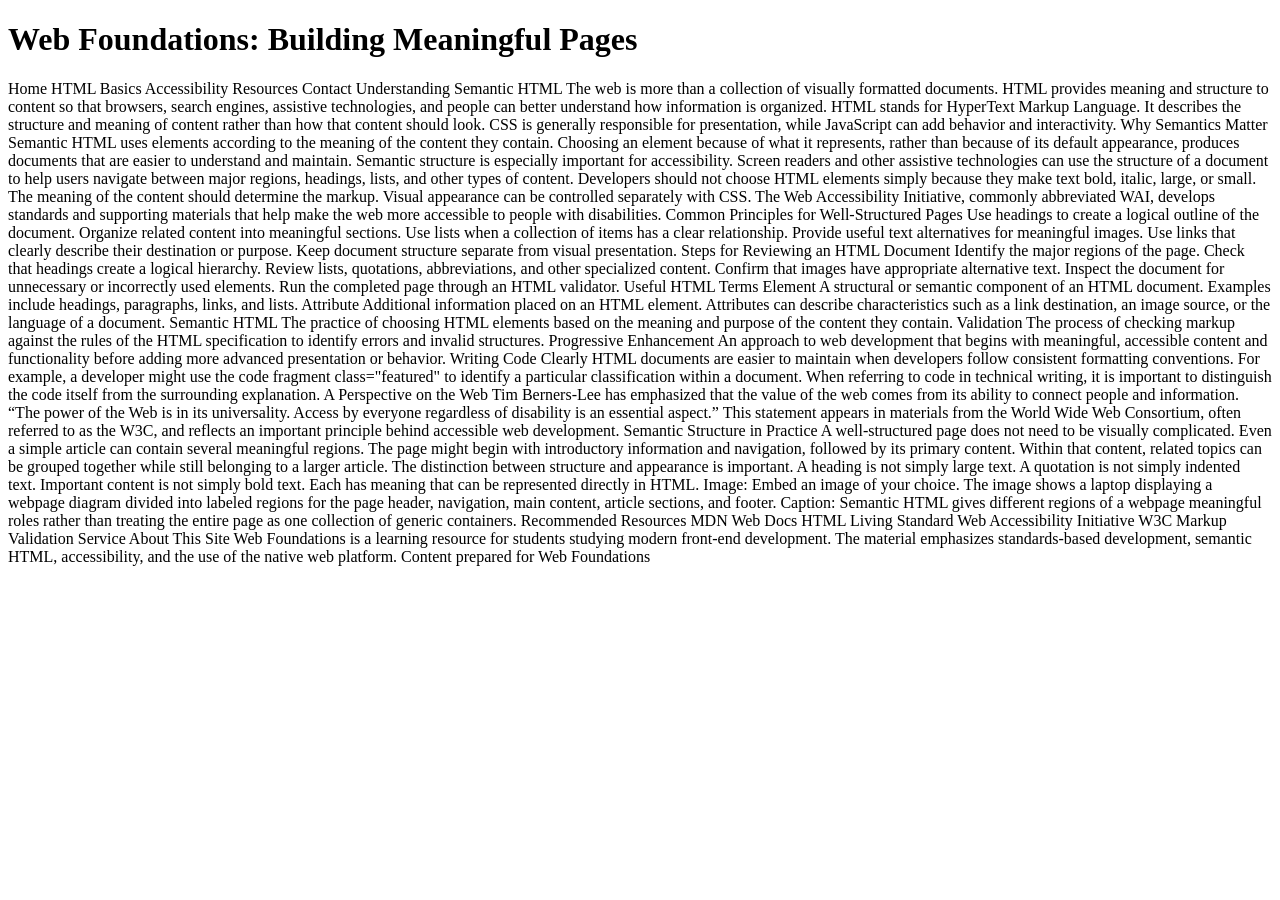
<file: prototype/index.html>
<!DOCTYPE html>
<html lang="en">

<head>
  <title>My first web document</title>
  <meta charset="utf-8" />
  <!-- Sets responsive scaling -->
  <meta name="viewport" content="width=device-width, initial-scale=1.0" />
  <meta name="description" content="Descriptive call to action / overview of site purpose" />
  <meta name="author" content="Thomas Wallace" />
</head>

<body>
  <h1>Web Foundations: Building Meaningful Pages</h1>
 
Home
HTML Basics
Accessibility
Resources
Contact
 
Understanding Semantic HTML
 
The web is more than a collection of visually formatted documents. HTML provides meaning and structure to content so that browsers, search engines, assistive technologies, and people can better understand how information is organized.
 
HTML stands for HyperText Markup Language. It describes the structure and meaning of content rather than how that content should look. CSS is generally responsible for presentation, while JavaScript can add behavior and interactivity.
 
Why Semantics Matter
 
Semantic HTML uses elements according to the meaning of the content they contain. Choosing an element because of what it represents, rather than because of its default appearance, produces documents that are easier to understand and maintain.
 
Semantic structure is especially important for accessibility. Screen readers and other assistive technologies can use the structure of a document to help users navigate between major regions, headings, lists, and other types of content.
 
Developers should not choose HTML elements simply because they make text bold, italic, large, or small. The meaning of the content should determine the markup. Visual appearance can be controlled separately with CSS.
 
The Web Accessibility Initiative, commonly abbreviated WAI, develops standards and supporting materials that help make the web more accessible to people with disabilities.
 
Common Principles for Well-Structured Pages
 
Use headings to create a logical outline of the document.
 
Organize related content into meaningful sections.
 
Use lists when a collection of items has a clear relationship.
 
Provide useful text alternatives for meaningful images.
 
Use links that clearly describe their destination or purpose.
 
Keep document structure separate from visual presentation.
 
Steps for Reviewing an HTML Document
 
Identify the major regions of the page.
 
Check that headings create a logical hierarchy.
 
Review lists, quotations, abbreviations, and other specialized content.
 
Confirm that images have appropriate alternative text.
 
Inspect the document for unnecessary or incorrectly used elements.
 
Run the completed page through an HTML validator.
 
Useful HTML Terms
 
Element
 
A structural or semantic component of an HTML document. Examples include headings, paragraphs, links, and lists.
 
Attribute
 
Additional information placed on an HTML element. Attributes can describe characteristics such as a link destination, an image source, or the language of a document.
 
Semantic HTML
 
The practice of choosing HTML elements based on the meaning and purpose of the content they contain.
 
Validation
 
The process of checking markup against the rules of the HTML specification to identify errors and invalid structures.
 
Progressive Enhancement
 
An approach to web development that begins with meaningful, accessible content and functionality before adding more advanced presentation or behavior.
 
Writing Code Clearly
 
HTML documents are easier to maintain when developers follow consistent formatting conventions. For example, a developer might use the code fragment class="featured" to identify a particular classification within a document.
 
When referring to code in technical writing, it is important to distinguish the code itself from the surrounding explanation.
 
A Perspective on the Web
 
Tim Berners-Lee has emphasized that the value of the web comes from its ability to connect people and information.
 
“The power of the Web is in its universality. Access by everyone regardless of disability is an essential aspect.”
 
This statement appears in materials from the World Wide Web Consortium, often referred to as the W3C, and reflects an important principle behind accessible web development.
 
Semantic Structure in Practice
 
A well-structured page does not need to be visually complicated. Even a simple article can contain several meaningful regions. The page might begin with introductory information and navigation, followed by its primary content. Within that content, related topics can be grouped together while still belonging to a larger article.
 
The distinction between structure and appearance is important. A heading is not simply large text. A quotation is not simply indented text. Important content is not simply bold text. Each has meaning that can be represented directly in HTML.
 
Image: Embed an image of your choice.
 
The image shows a laptop displaying a webpage diagram divided into labeled regions for the page header, navigation, main content, article sections, and footer.
 
Caption: Semantic HTML gives different regions of a webpage meaningful roles rather than treating the entire page as one collection of generic containers.
 
Recommended Resources
 
MDN Web Docs
HTML Living Standard
Web Accessibility Initiative
W3C Markup Validation Service
 
About This Site
 
Web Foundations is a learning resource for students studying modern front-end development. The material emphasizes standards-based development, semantic HTML, accessibility, and the use of the native web platform.
 
Content prepared for Web Foundations
</body>

</html>
</file>
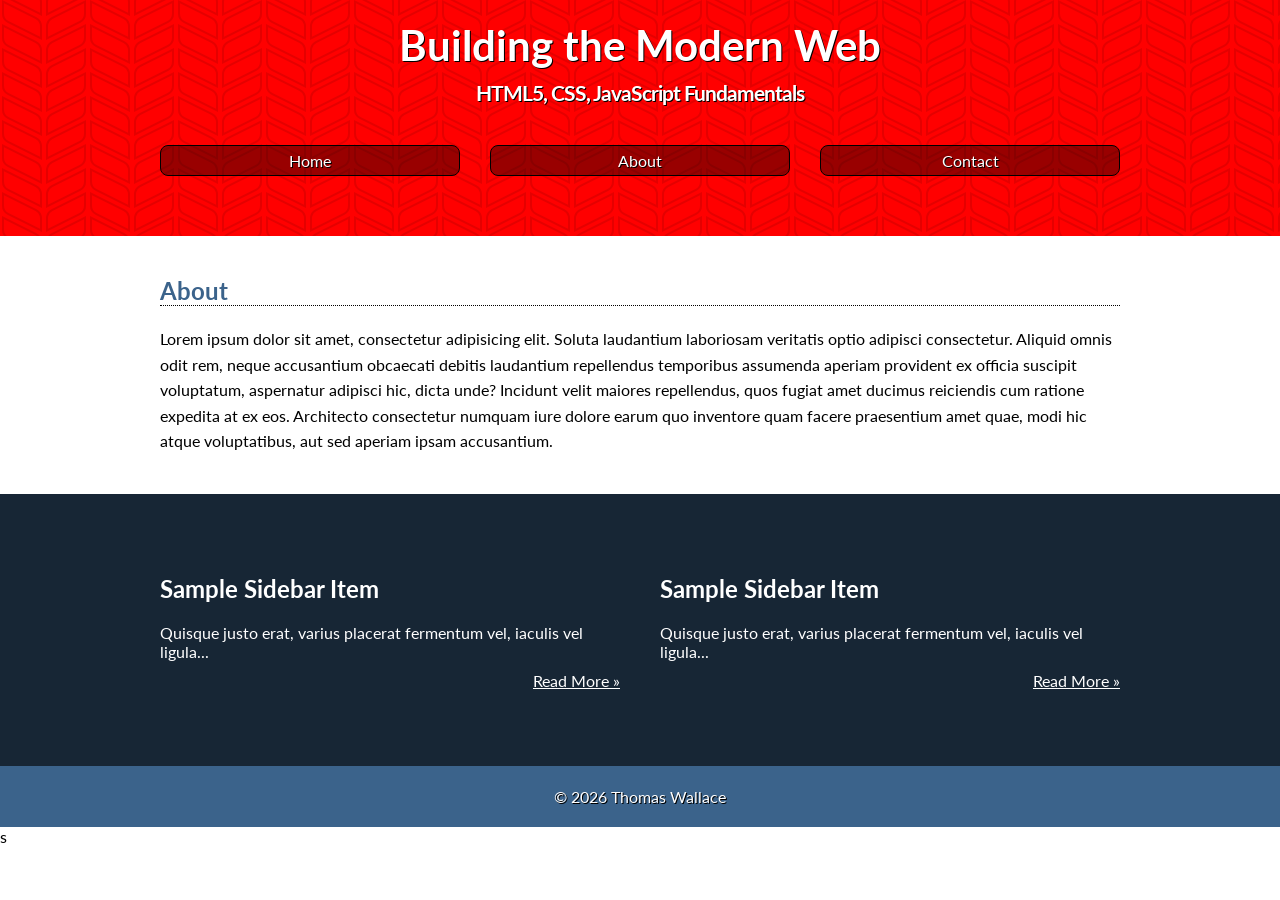
<file: css-demo/about.html>
<!DOCTYPE html>
<html lang="en">

<head>
  <title>IFSC 11003 - Prototype</title>
  <meta charset="UTF-8" />
  <meta name="description" content="Keyword rich narrative on site purpose" />
  <meta name="author" content="Student Name" />
  <meta name="viewport" content="width=device-width, initial-scale=1" />

  <!-- Style Sheet -->
  <link href="assets/css/style.css" rel="stylesheet" />
  <link rel="preconnect" href="https://fonts.googleapis.com">
  <link rel="preconnect" href="https://fonts.gstatic.com" crossorigin>
  <link href="https://fonts.googleapis.com/css2?family=Lato:ital,wght@0,100;0,300;0,400;0,700;0,900;1,100;1,300;1,400;1,700;1,900&display=swap" rel="stylesheet">
</head>

<body id="page-about">
  <a class="visually-hidden" href="#main-content">Skip to main content</a>
  <header class="primary">
    <h1><a href="index.html">Building the Modern Web</a></h1>
    <p class="subtitle">HTML5, CSS, JavaScript Fundamentals</p>
    <nav class="primary container" aria-label="Primary">
      <ul>
        <li><a href="index.html">Home</a></li>
        <li><a href="about.html">About</a></li>
        <li><a href="contact.html">Contact</a></li>
      </ul>
    </nav>
  </header>

  <!-- Main landmark gives you a clean selector target for weeks 6–9 -->
  <main id="main-content" class="container">

    <section id="content">
      <h2>About</h2>
      <p>
        Lorem ipsum dolor sit amet, consectetur adipisicing elit. Soluta laudantium laboriosam veritatis optio adipisci consectetur. Aliquid omnis odit rem, neque accusantium obcaecati debitis laudantium repellendus temporibus assumenda aperiam provident ex officia suscipit voluptatum, aspernatur adipisci hic, dicta unde? Incidunt velit maiores repellendus, quos fugiat amet ducimus reiciendis cum ratione expedita at ex eos. Architecto consectetur numquam iure dolore earum quo inventore quam facere praesentium amet quae, modi hic atque voluptatibus, aut sed aperiam ipsam accusantium.
      </p>
    </section>



  </main>
  <aside aria-label="Sidebar">
    <div class="container">

      <article class="widget">
        <header>
          <h2>Sample Sidebar Item</h2>
        </header>

        <p>
          Quisque justo erat, varius placerat fermentum vel, iaculis vel ligula...
          <a href="#">Read More &raquo;</a>
        </p>

        <footer>Widget Footer</footer>
      </article>

      <article class="widget">
        <header>
          <h2>Sample Sidebar Item</h2>
        </header>

        <p>
          Quisque justo erat, varius placerat fermentum vel, iaculis vel ligula...
          <a href="#">Read More &raquo;</a>
        </p>

        <footer>Widget Footer</footer>
      </article>

    </div>
  </aside>

  <footer class="primary">
    <p>&copy; 2026 Thomas Wallace</p>
  </footer>

</body>s

</html>
</file>
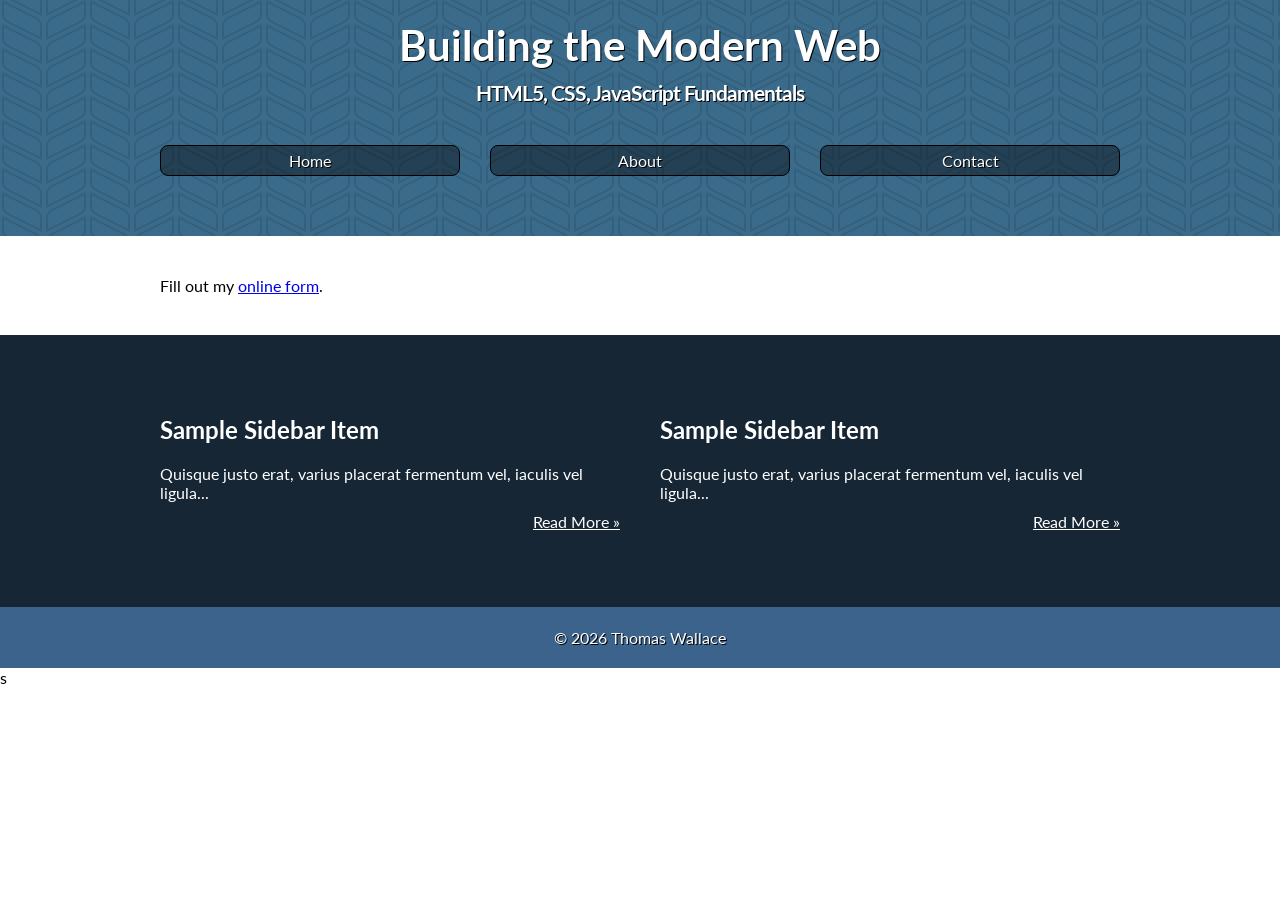
<file: css-demo/contact.html>
<!DOCTYPE html>
<html lang="en">

<head>
  <title>IFSC 11003 - Prototype</title>
  <meta charset="UTF-8" />
  <meta name="description" content="Keyword rich narrative on site purpose" />
  <meta name="author" content="Student Name" />
  <meta name="viewport" content="width=device-width, initial-scale=1" />

  <!-- Style Sheet -->
  <link href="assets/css/style.css" rel="stylesheet" />
  <link rel="preconnect" href="https://fonts.googleapis.com">
  <link rel="preconnect" href="https://fonts.gstatic.com" crossorigin>
  <link href="https://fonts.googleapis.com/css2?family=Lato:ital,wght@0,100;0,300;0,400;0,700;0,900;1,100;1,300;1,400;1,700;1,900&display=swap" rel="stylesheet">
</head>

<body id="'page-contact">
  <a class="visually-hidden" href="#main-content">Skip to main content</a>
  <header class="primary">
    <h1><a href="index.html">Building the Modern Web</a></h1>
    <p class="subtitle">HTML5, CSS, JavaScript Fundamentals</p>
    <nav class="primary container" aria-label="Primary">
      <ul>
        <li><a href="index.html">Home</a></li>
        <li><a href="about.html">About</a></li>
        <li><a href="contact.html">Contact</a></li>
      </ul>
    </nav>
  </header>

  <!-- Main landmark gives you a clean selector target for weeks 6–9 -->
  <main id="main-content" class="container">

    <section id="content">
<div id="wufoo-w1w4a3mm0kbseez"> Fill out my <a href="https://herrwallace.wufoo.com/forms/w1w4a3mm0kbseez">online form</a>. </div> <script type="text/javascript"> var w1w4a3mm0kbseez; (function(d, t) { var s = d.createElement(t), options = { 'userName':'herrwallace', 'formHash':'w1w4a3mm0kbseez', 'autoResize':true, 'height':'580', 'async':true, 'host':'wufoo.com', 'header':'show', 'ssl':true }; s.src = ('https:' == d.location.protocol ?'https://':'http://') + 'secure.wufoo.com/scripts/embed/form.js'; s.onload = s.onreadystatechange = function() { var rs = this.readyState; if (rs) if (rs != 'complete') if (rs != 'loaded') return; try { w1w4a3mm0kbseez = new WufooForm(); w1w4a3mm0kbseez.initialize(options); w1w4a3mm0kbseez.display(); } catch (e) { } }; var scr = d.getElementsByTagName(t)[0], par = scr.parentNode; par.insertBefore(s, scr); })(document, 'script'); </script>
    </section>


  </main>
  <aside aria-label="Sidebar">
    <div class="container">

      <article class="widget">
        <header>
          <h2>Sample Sidebar Item</h2>
        </header>

        <p>
          Quisque justo erat, varius placerat fermentum vel, iaculis vel ligula...
          <a href="#">Read More &raquo;</a>
        </p>

        <footer>Widget Footer</footer>
      </article>

      <article class="widget">
        <header>
          <h2>Sample Sidebar Item</h2>
        </header>

        <p>
          Quisque justo erat, varius placerat fermentum vel, iaculis vel ligula...
          <a href="#">Read More &raquo;</a>
        </p>

        <footer>Widget Footer</footer>
      </article>

    </div>
  </aside>

  <footer class="primary">
    <p>&copy; 2026 Thomas Wallace</p>
  </footer>

</body>s

</html>
</file>
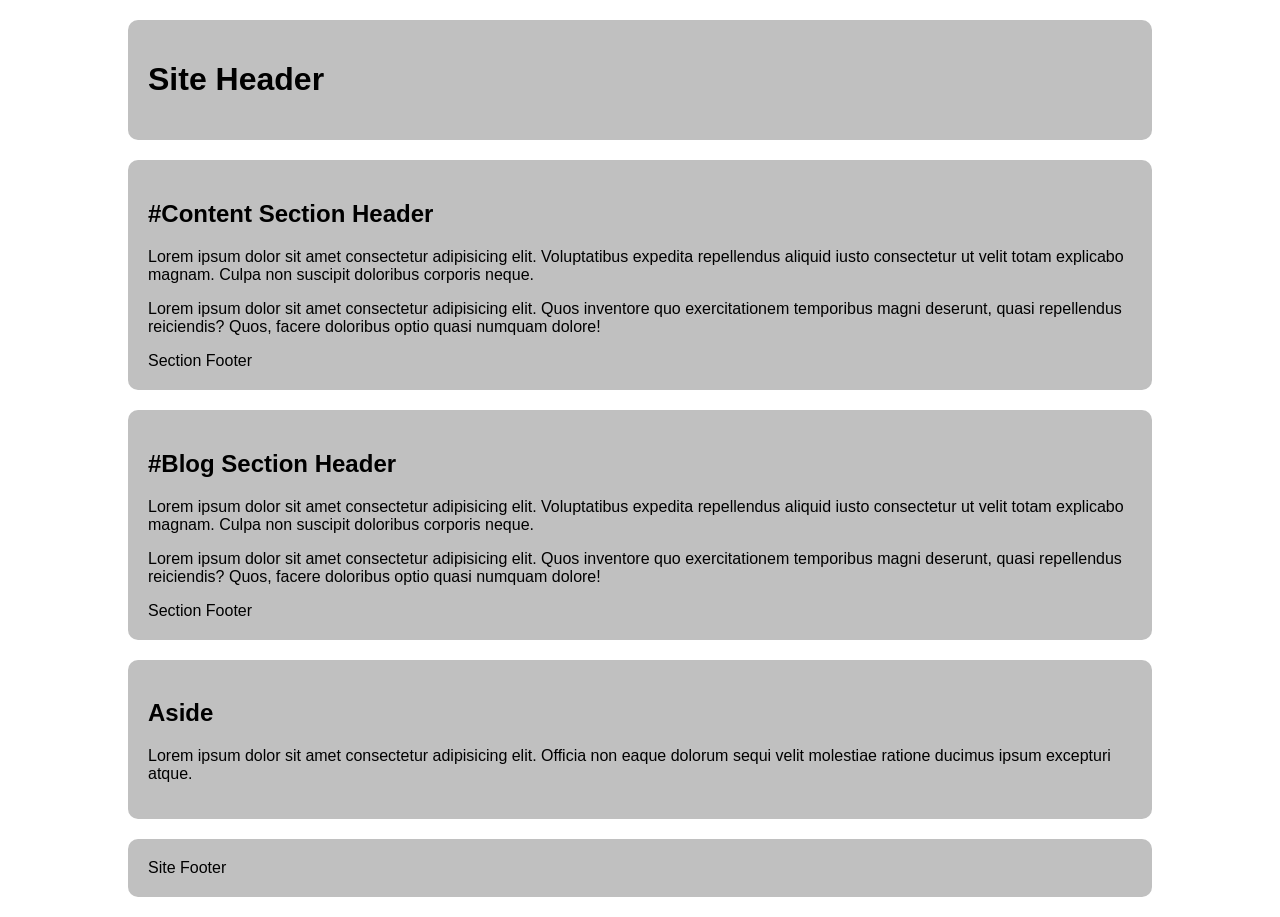
<file: css-grid-lab/grid-two-col-equal.html>
<!DOCTYPE html>
<html lang="en">

<head>
  <meta charset="UTF-8">
  <meta name="viewport" content="width=device-width, initial-scale=1.0">
  <title>CSS Grid Demo</title>
  <style>
    /*  ---------------Box Sizing-----------------  */
    html {
      box-sizing: border-box;
    }

    *,
    *:before,
    *:after {
      box-sizing: inherit;
    }

    /* Starter */
    main>* {
      font-family: Avenir, Montserrat, Corbel, "URW Gothic", source-sans-pro,
        sans-serif;
      font-weight: normal;
      background-color: #c0c0c0;
      border-radius: 10px;
      padding: 20px;
    }

    main {
      display: grid;
      gap: 20px;
      max-width: 80vw;
      margin: 20px auto;
    }
  </style>

</head>

<body>
  <main>
    <header class="primary">
      <h1>Site Header</h1>
    </header>
    <section id="content">
      <header>
        <h2>#Content Section Header</h2>
      </header>
      <p>Lorem ipsum dolor sit amet consectetur adipisicing elit. Voluptatibus expedita repellendus aliquid iusto consectetur ut velit totam explicabo magnam. Culpa non suscipit doloribus corporis neque.</p>
      <p>
        Lorem ipsum dolor sit amet consectetur adipisicing elit. Quos inventore quo exercitationem temporibus magni deserunt, quasi repellendus reiciendis? Quos, facere doloribus optio quasi numquam dolore!</p>
      <footer>Section Footer</footer>
    </section>
    <section id="blog">
      <header>
        <h2>#Blog Section Header</h2>
      </header>
      <p>Lorem ipsum dolor sit amet consectetur adipisicing elit. Voluptatibus expedita repellendus aliquid iusto consectetur ut velit totam explicabo magnam. Culpa non suscipit doloribus corporis neque.</p>
      <p>
        Lorem ipsum dolor sit amet consectetur adipisicing elit. Quos inventore quo exercitationem temporibus magni deserunt, quasi repellendus reiciendis? Quos, facere doloribus optio quasi numquam dolore!</p>
      <footer>Section Footer</footer>
    </section>
    <aside>
      <h2>Aside</h2>
      <p>Lorem ipsum dolor sit amet consectetur adipisicing elit. Officia non eaque dolorum sequi velit molestiae ratione ducimus ipsum excepturi atque.</p>
    </aside>
    <footer class="primary">Site Footer</footer>
  </main>
</body>

</html>
</file>
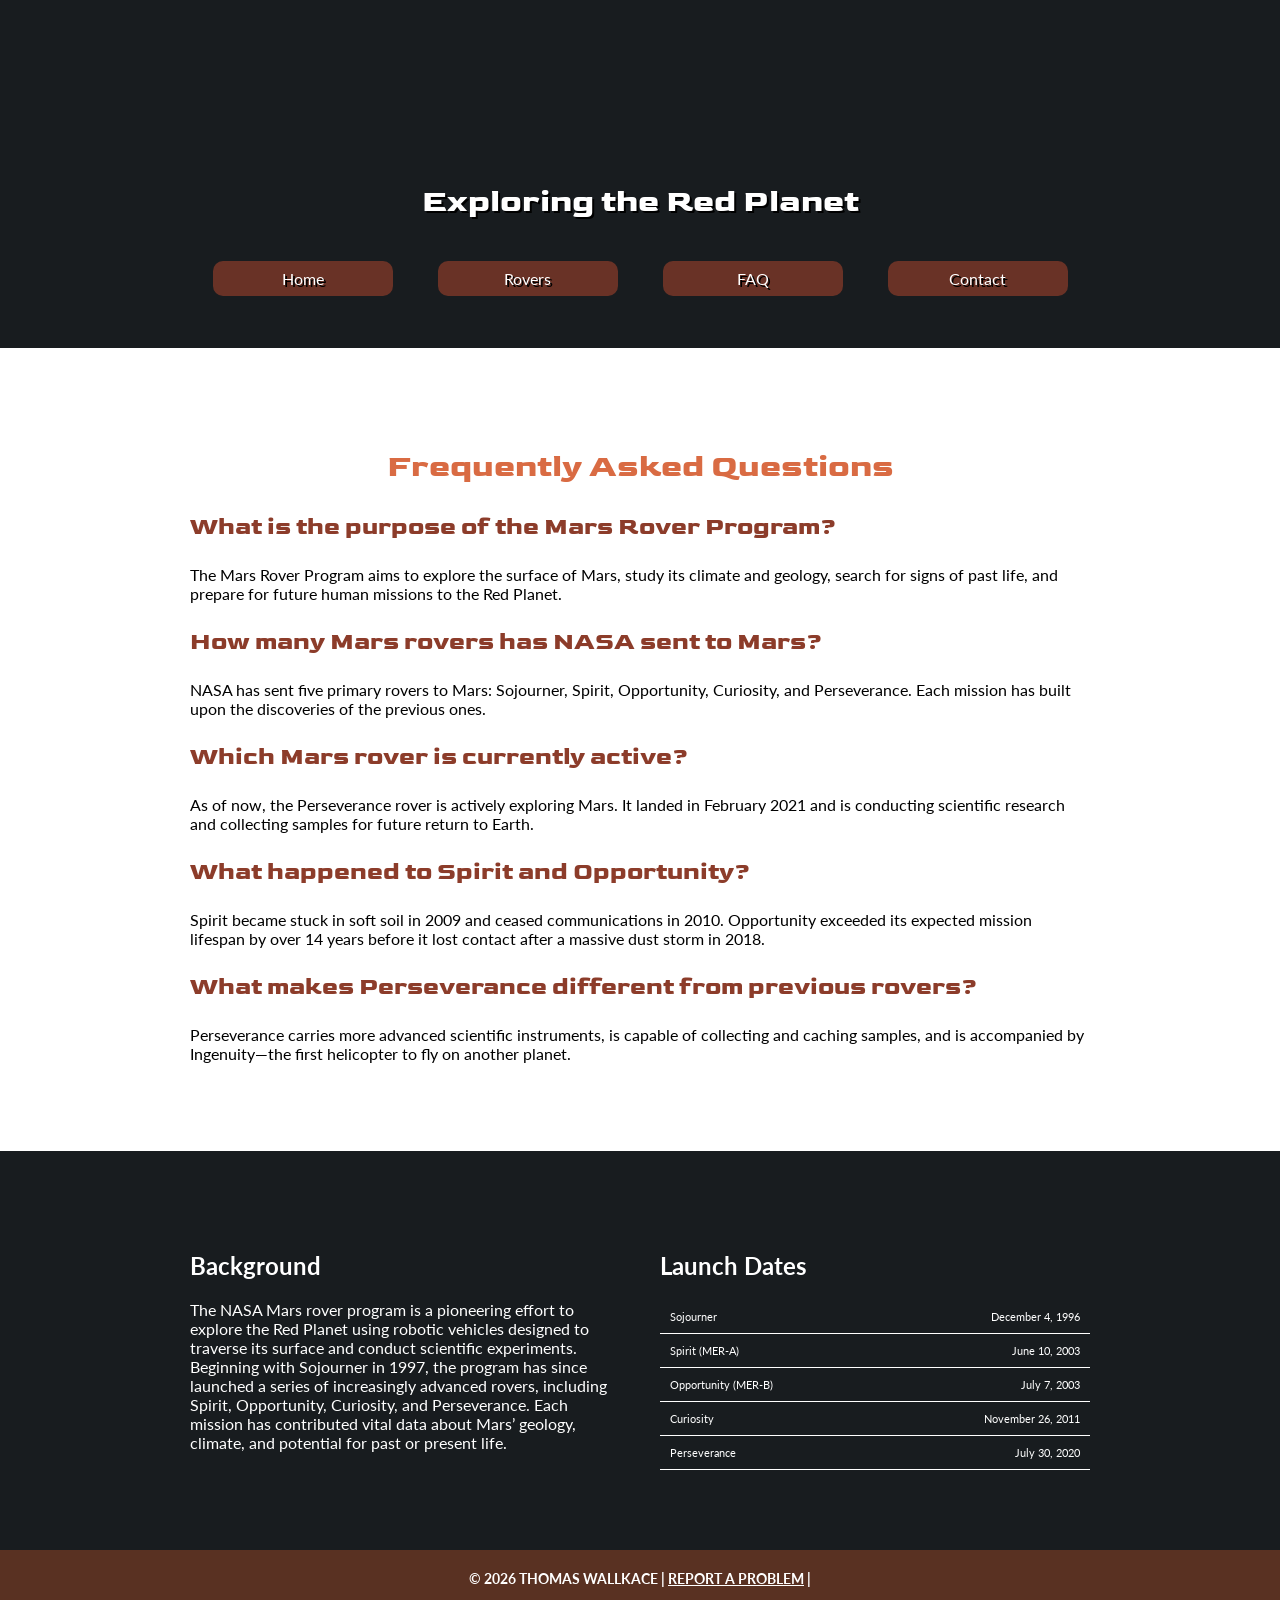
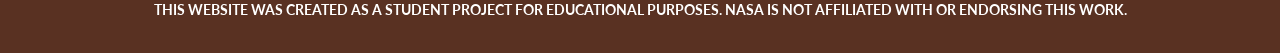
<file: final-project-draft/faq.html>
<!DOCTYPE html>
<html lang="en">

<head>
  <title>SpaceX Dragon</title>
  <meta charset="UTF-8" />
  <meta name="description" content="Mars Rovers" />
  <meta name="author" content="Thomas Wallace" />
  <link rel="preconnect" href="https://fonts.gstatic.com">
  <link href="https://fonts.googleapis.com/css2?family=Goldman:wght@700&display=swap" rel="stylesheet">
  <link href="https://fonts.googleapis.com/css2?family=Lato&display=swap" rel="stylesheet">
  <link rel="stylesheet" href="assets/css/style.css" />
</head>

<body>
  <header role="banner" class="primary">
    <h1><a href="index.html">Mars Rovers</a></h1>
    <h2>Exploring the Red Planet</h2>
    <nav role="navigation">
      <ul>
        <li><a href="index.html">Home</a></li>
        <li><a href="rovers.html">Rovers</a></li>
        <li><a href="faq.html">FAQ</a></li>
        <li><a href="contact.html">Contact</a></li>
      </ul>
    </nav>
  </header>
  <section id="content" class="container">
   <h2>Frequently Asked Questions</h2>

  <h3>What is the purpose of the Mars Rover Program?</h3>
  <p>
    The Mars Rover Program aims to explore the surface of Mars, study its climate and geology, search for signs of past life, and prepare for future human missions to the Red Planet.
  </p>

  <h3>How many Mars rovers has NASA sent to Mars?</h3>
  <p>
    NASA has sent five primary rovers to Mars: Sojourner, Spirit, Opportunity, Curiosity, and Perseverance. Each mission has built upon the discoveries of the previous ones.
  </p>

  <h3>Which Mars rover is currently active?</h3>
  <p>
    As of now, the Perseverance rover is actively exploring Mars. It landed in February 2021 and is conducting scientific research and collecting samples for future return to Earth.
  </p>

  <h3>What happened to Spirit and Opportunity?</h3>
  <p>
    Spirit became stuck in soft soil in 2009 and ceased communications in 2010. Opportunity exceeded its expected mission lifespan by over 14 years before it lost contact after a massive dust storm in 2018.
  </p>

  <h3>What makes Perseverance different from previous rovers?</h3>
  <p>
    Perseverance carries more advanced scientific instruments, is capable of collecting and caching samples, and is accompanied by Ingenuity—the first helicopter to fly on another planet.
  </p>
  </section>

  <aside role="complementary">
    <div class="container">
      <article class="widget">
        <header>
          <h2>Background</h2>
        </header>
        <p>
    The NASA Mars rover program is a pioneering effort to explore the Red Planet using robotic vehicles designed to traverse its surface and conduct scientific experiments. Beginning with Sojourner in 1997, the program has since launched a series of increasingly advanced rovers, including Spirit, Opportunity, Curiosity, and Perseverance. Each mission has contributed vital data about Mars’ geology, climate, and potential for past or present life.
  </p>
        <footer>Widget Footer</footer>
      </article>
      <article class="widget overview">
        <header>
          <h2>Launch Dates</h2>
        </header>
        <table>
  <tbody>
    <tr>
      <td>Sojourner</td>
      <td>December 4, 1996</td>
    </tr>
    <tr>
      <td>Spirit (MER-A)</td>
      <td>June 10, 2003</td>
    </tr>
    <tr>
      <td>Opportunity (MER-B)</td>
      <td>July 7, 2003</td>
    </tr>
    <tr>
      <td>Curiosity</td>
      <td>November 26, 2011</td>
    </tr>
    <tr>
      <td>Perseverance</td>
      <td>July 30, 2020</td>
    </tr>
  </tbody>
        </table>
        <footer>Widget Footer</footer>
      </article>
    </div>
  </aside>
  <footer id="colophon" role="contentinfo">
        <h6>&copy; 2026 Thomas Wallkace | <a href="mailto:tswallace@ualr.edu"> Report a Problem</a> | <p>This website was created as a student project for educational purposes. NASA is not affiliated with or endorsing this work.</p>
     
    </h6>
  </footer>
</body>

</html>
</file>
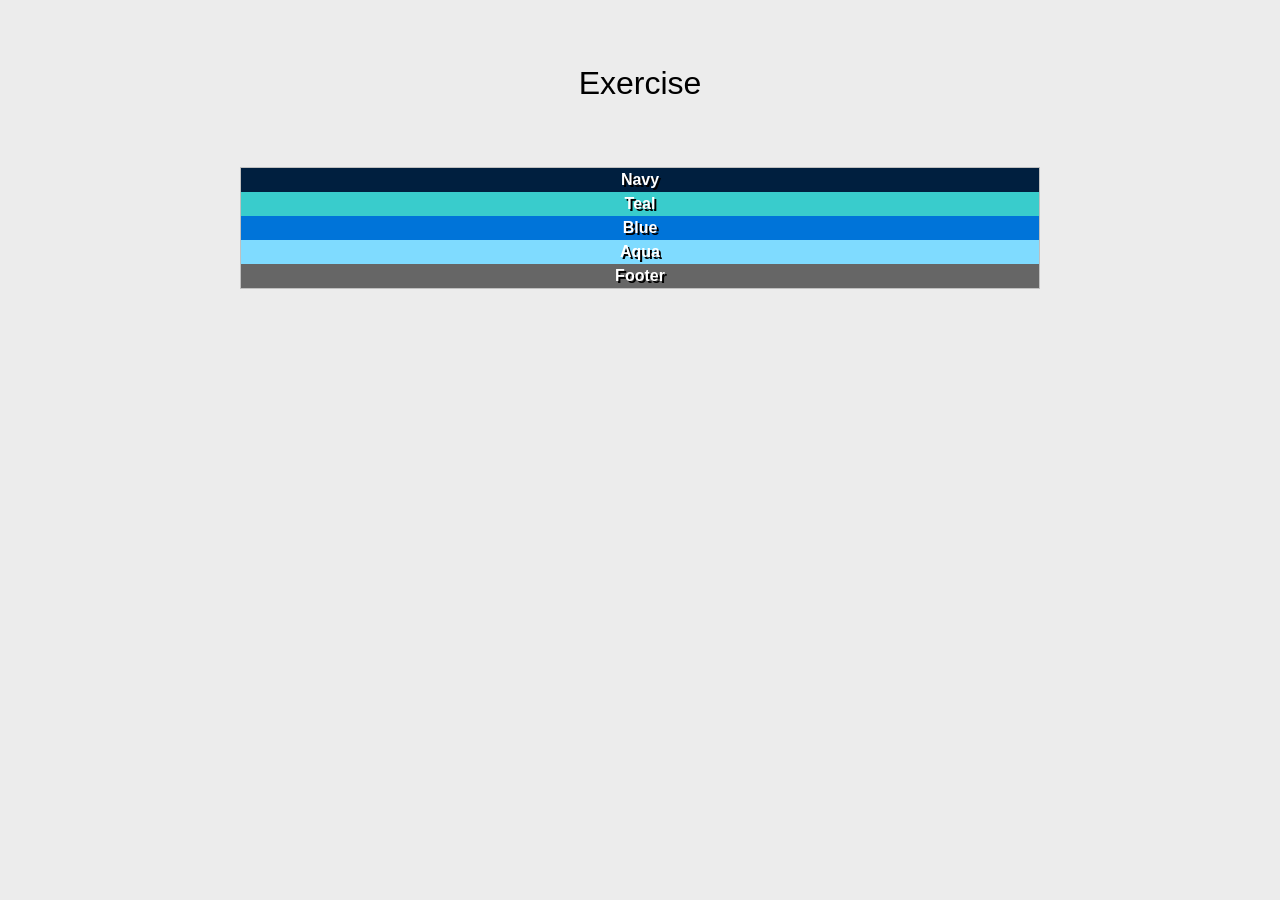
<file: positioning-lab/absolute-1.html>
<!DOCTYPE html>
<html lang="en">

<head>
  <meta charset="UTF-8">
  <meta http-equiv="X-UA-Compatible" content="IE=edge">
  <meta name="viewport" content="width=device-width, initial-scale=1.0">
  <title>Positioning Lab</title>
  <style type="text/css">
    /* ---------------Box Sizing----------------- */
    html {
      box-sizing: border-box;
    }
    *,
    *:before,
    *:after {
      box-sizing: inherit;
    }
    body {
      background-color: #ECECEC;
      font-weight: bold;
      font-family: Tahoma, Geneva, sans-serif;
      color: #FFF;
      text-align: center;
      line-height: 24px;
    }
    #wrapper {
      background-color: #FFF;
      border: 1px solid #c0c0c0;
      width: 800px;
      margin-right: auto;
      margin-left: auto;
      text-shadow: 2px 2px #000;
    }
    #navy {
      background-color: #001f3f;
    }
    #teal {
      background-color: #39CCCC;
    }
    #blue {
      background-color: #0074D9;
    }
    #aqua {
      background-color: #7FDBFF;
    }
    #footer {
      background-color: #666;
    }
    h1 {
      color: #000;
      font-weight: normal;
      padding: 50px;
    }
  </style>
</head>
<body>
  <h1>Exercise</h1>
  <section id="wrapper">
    <div id="navy">Navy</div>
    <div id="teal">Teal</div>
    <div id="blue">Blue</div>
    <div id="aqua">Aqua</div>
    <div id="footer">Footer</div>
  </section>
</body>

</html>
</file>
<file: css-demo/assets/css/style.css>
/* ---------------Box Sizing----------------- */
html {
  box-sizing: border-box;
}
*,
*:before,
*:after {
  box-sizing: inherit;
}

/* ---------------Responsive Images----------------- */
img {
  max-width: 100%;
}

/* Skip link utility: hidden until focused */
.visually-hidden {
  border: 0;
  clip: rect(0, 0, 0, 0);
  height: 1px;
  margin: -1px;
  overflow: hidden;
  padding: 0;
  position: absolute;
  white-space: nowrap;
  width: 1px;
}

/* ---------------Utility Classes----------------- */

.container {
  width: 80vw;
  max-width: 960px;
  margin: 40px auto;
}

.img-left {
  float: left;
  border: 1px solid #c0c0c0;
  padding: 5px;
  margin: 10px 20px 10px 0;
}

.img-right {
  float: right;
  border: 1px solid #c0c0c0;
  padding: 5px;
  margin: 10px 0 10px 20px;
}

.img-center {
  display: block;
  margin: 20px auto;
  border: 1px solid #c0c0c0;
  padding: 5px;
}

/* ---------------Global styles----------------- */
body {
  font-family: "Lato", sans-serif;
  margin: 0;
}

#page-about header.primary{
  background-color: red;
}
header.primary {
  background-color: #3b6b8b;
  color: #ffffff;
  text-align: center;
  text-shadow: 1px 1px #000000;
  padding: 40px;
  /* Longform */
  padding-top: 40px;
  padding-right: 40px;
  padding-bottom: 40px;
  padding-left: 40px;
  /* T/R/B/L */
  padding: 40px 40px 20px 40px;
  /* T/B | L/R */
  padding: 20px 40px;
background-image: url("data:image/svg+xml,%3Csvg xmlns='http://www.w3.org/2000/svg' width='88' height='24' viewBox='0 0 88 24'%3E%3Cg fill-rule='evenodd'%3E%3Cg id='autumn' fill='%23000000' fill-opacity='0.1'%3E%3Cpath d='M10 0l30 15 2 1V2.18A10 10 0 0 0 41.76 0H39.7a8 8 0 0 1 .3 2.18v10.58L14.47 0H10zm31.76 24a10 10 0 0 0-5.29-6.76L4 1 2 0v13.82a10 10 0 0 0 5.53 8.94L10 24h4.47l-6.05-3.02A8 8 0 0 1 4 13.82V3.24l31.58 15.78A8 8 0 0 1 39.7 24h2.06zM78 24l2.47-1.24A10 10 0 0 0 86 13.82V0l-2 1-32.47 16.24A10 10 0 0 0 46.24 24h2.06a8 8 0 0 1 4.12-4.98L84 3.24v10.58a8 8 0 0 1-4.42 7.16L73.53 24H78zm0-24L48 15l-2 1V2.18A10 10 0 0 1 46.24 0h2.06a8 8 0 0 0-.3 2.18v10.58L73.53 0H78z'/%3E%3C/g%3E%3C/g%3E%3C/svg%3E");
  
}

header.primary a {
  color: #ffffff;
  text-decoration: none;
}

header.primary h1 {
  font-size: 2.6rem;
  margin: 0;
}

header.primary p.subtitle {
  font-size: 1.3rem;
  font-weight: bold;
  /* top | l/r | Bottom */
  margin: 10px 0 20px;
  letter-spacing: -1px;
}

nav.primary ul {
  padding: 0;
  display: flex;
  flex-direction: row;
  justify-content: center;
  gap: 30px;
}
nav.primary ul li {
  list-style-type: none;
  flex: 1;
}
nav.primary ul li a:link {
  background-color: rgba(0, 0, 0, 0.4);
  padding: 5px 7.5px;
  display: block;
  border: 1px solid #000;
  border-radius: 8px;
  transition: 0.3s;
}

nav.primary ul li a:hover {
  background-color: rgba(0, 0, 0, 0.8);
}

#content h2 {
  color: #3b638b;
  border-bottom: 1px dotted #000;
}

#content p {
  line-height: 1.6;
}

#blog {
  display: flex;
  flex-direction: row;
  justify-content: space-between;
  flex-wrap: wrap;
  gap: 20px;
  padding-bottom: 40px;
  margin-bottom: 40px;
  border-bottom: 4px double #ccc;
  margin-top: 40px;
  border-top: 4px double #ccc;
}

#blog figure {
  margin: 0;
}

#blog .post {
  box-shadow: 0 4px 8px rgba(0, 0, 0, 0.6);
  padding: 10px;
  font-size: 0.8rem;
  flex: 1;
}

#blog h2 {
  flex: 0 0 100%;
}

#blog time.post-date,
#blog figcaption {
  text-transform: uppercase;
  font-size: 0.6rem;
}

#blog a {
  color: #3b638b;
}

#practice h2 {
  color: #3b638b;
  border-bottom: 1px dotted #cccccc;
}

#practice h3 {
  border-left: 7.5px solid #3b638b;
  padding: 5px 0 5px 10px;
}

#practice a:link,
#practice a:visited {
  color: #3b638b;
}

#practice {
  line-height: 1.6;
}

#practice table {
  border: 1px solid #cccccc;
  width: 100%;
  border-collapse: collapse;
}
#practice caption {
  font-weight: bold;
  margin: 10px;
  font-size: 1.3rem;
}
#practice th {
  background-color: #172635;
  color:#ffffff;
  padding:7.5px;
}
#practice tr {
}

#practice tr:nth-child(even){
background-color: rgba(0, 0, 0, 0.1); 
}

#practice tr:hover{
  background-color: rgba(0, 0, 0, 0.3); 
}

#practice td:nth-child(n+2){
  text-align:right;
}

#practice td {
  border: 1px solid #cccccc;
  padding:5px;
}

#practice ol{
  list-style-type:lower-roman;
}

#practice ul ul li:nth-child(2){
    color:red;
}

#practice dl{}
#practice dt{
  font-weight:bold;

}
#practice dd{
margin:0;
}

dd + dt{
 margin-top:20px;
}

#practice blockquote{
  border: 4px double #c0c0c0;
  padding:20px 40px;
  margin:40px 80px;
  border-radius:30px 0;
  background-color: #3b638b;
  color:#fff;
  text-shadow:1px 1px #000;
}

#practice blockquote cite{
  display:block;
  text-align:right;
  margin-top:20px;
  font-size:.7rem;
}

aside[aria-label="Sidebar"] {
  background-color: #172635;
  color: #ffffff;
  padding: 20px 0;
}

aside div.container {
  display: flex;
  flex-direction: row;
  justify-content: center;
  gap: 40px;
}

aside div.container a:last-child {
  display: block;
  margin-top: 10px;
  text-align: right;
}
aside div.container a {
  color: #ffffff;
}

aside .widget footer {
  display: none;
}

footer.primary {
  background-color: #3b638b;
  padding: 5px;
  color: #ffffff;
  text-align: center;
  text-shadow: 1px 1px #000000;
}

/* --------- Media Queries ----------- */

@media screen and (max-width: 500px) {
  nav.primary ul {
    flex-direction: column;
    gap: 10px;
  }

  .container {
    width: 90vw;
  }

  #blog {
    flex-direction: column;
  }
}
</file>
<file: final-project-draft/assets/css/style.css>
/* Color Theme  
#F28D52
#D96B43
#593122
#8C3C2A
#F2F2F2

*/


/* ---------------Box Sizing----------------- */

html {
  box-sizing: border-box;
}
*,
*:before,
*:after {
  box-sizing: inherit;
}

/* ----- Utility Styles ---- */

.container {
  width: 80vw;
  margin: 40px auto;
  max-width: 900px;
} 

.img-right {
  float: right;
  margin: 10px 0 10px 20px;
  border: 1px solid #c0c0c0;
  padding: 5px;
  max-width:33%;
}

.img-left {
  float: left;
  margin: 10px 20px 10px 0;
  border: 1px solid #c0c0c0;
  padding: 5px;
}

.img-center {
  display: block;
  margin: 20px auto;
  border: 1px solid #c0c0c0;
  padding: 5px;
}

/* ---- Responsive Images ----*/
img {
  max-width: 100%;
  height: auto;
}


/* ----- Global Styles ---- */

body {
  font-family: "Lato", sans-serif;
  margin: 0;
}

header.primary {
  background-color: #181c1f;
  text-align: center;
  color: #ffffff;
  text-shadow: 2px 2px #000000;
  /* Shorhand T,R,B,L*/
  padding: 2em 2em;
  position: relative;
}

header.primary::before {
  content: "";
  background-image: url("https://assets.codepen.io/7248/mars.jpg");
  background-size: cover;
  position: absolute;
  top: 0px;
  right: 0px;
  bottom: 0px;
  left: 0px;
  opacity: 0.4;
}

header.primary h1 {
  font-size: 3.2rem;
  margin: 20px 0;
  position: relative;
}

header.primary h1 a {
  color: #ffffff;
  background-image: url("https://assets.codepen.io/7248/nasa-opt.webp");
  display: block;
  width: 376px;
  height: 110px;
  margin: 0 auto;
  text-indent: 100%;
  white-space: nowrap;
  overflow: hidden;
}

header.primary h2 {
  font-family: "Goldman", cursive;
  font-size: 2em;
  /* Shorhand Three Value Top, Left/Right, Bottom*/
  margin: 20px auto 40px;
  position: relative;
}

header.primary nav ul {
  position: relative;
  display: flex;
  flex-direction: row;
  justify-content: space-around;
  padding: 0;
  max-width: 900px;
  margin: 20px auto;
}

header.primary nav li {
  list-style-type: none;
  padding: 0;
  width: 20%;
}

header.primary nav a:link,
header.primary nav a:visited {
  color: white;
  text-decoration: none;
  background-color: #000000;
  background-color: rgba(140, 60, 42, .7);
  padding: 8px 16px;
  border-radius: 10px;
  transition: 0.6s;
  display: block;
}

header.primary nav a:hover,
header.primary nav a:active {
  background-color: rgba(140, 60, 42, 1);
}

/* ------------- Content --------------- */

section#content {
  padding: 2em 0;
}

section#content h2{
  font-family: "Goldman", cursive;
  color: #D96B43;
}

section#content h3{
  font-family: "Goldman", cursive;
  color: #8C3C2A;
  font-size:1.5rem;
}

section#content table{
  width:100%;
  border: 1px solid #c0c0c0;
  border-collapse:collapse;
}

section#content caption{
  font-weight:bold;
  font-size:1.5rem;
  margin:10px;
  font-family: "Goldman", cursive;
  font-size: 2em;
  color: #33536b;
}

section#content th {
  background:#181C1F;
  color:#ffffff;
  text-align:left;
  padding:10px;
}

section#content td{
  border:1px solid #c0c0c0;
  padding:5px;
}

section#content tr:nth-child(even){
  background:#DCDCDC;
}

section#content tr:hover{
  background:#8EA6B8;
}

/* ------------- Articles --------------- */

section#articles {
  background: #181c1f;
}

section#articles .container {
  display: flex;
  flex-direction: row;
  justify-content: space-between;
  gap:20px;
  flex-wrap: wrap;
  border-bottom: 1px solid #c0c0c0;
  padding: 0 0 4em 0;
}

section#articles h2,
#content h2 {
  flex: 0 0 100%;
  color: #33536b;
  text-align: center;
  font-family: "Goldman", cursive;
  font-size: 2em;
  
}

section#articles h2 {
  color: #fff;
  text-shadow: 2px 2px #000;
}

#articles article.post {
  flex:1;  
  box-shadow: 0 4px 8px rgba(0, 0, 0, 0.4);
  padding: 10px;
  transition: 0.6s;
  font-size: 0.8rem;
  border-radius: 10px;
  background: #fff;
}

#articles article.post h2 {
  font-size: 1.5em;
  text-shadow: none;
}

#articles article.post:hover {
  box-shadow: 0 8px 16px rgba(0, 0, 0, 0.4);
}

#articles article time,
#articles article figcaption,
#articles article footer {
  font-size: 0.8em;
  color: #c0c0c0;
  text-transform: uppercase;
}

#articles .post a:link,
#articles .post a:visited {
  color: #F28D52;
  text-decoration:none;
  text-shadow:1px 1px #000;
}

#articles .post figure {
  margin: 0;
}

#articles .post img {
  border-radius: 10px;
}

#articles ul {
  padding: 0 20px;
}
#articles li {
  margin-bottom: 20px;
}

/* ------------- Hero --------------- */

#hero {
  padding: 4em 0;
}

/* ------------- Aside --------------- */

/* Attribute Selector */
aside[role="complementary"] {
  background-color: #181c1f;
  color: #ffffff;
  padding: 2.5em;
}

aside .container {
  display: flex;
  flex-direction: row;
  justify-content: space-around;
  gap:40px;
}

aside article.widget {
    flex:1;
}

.widget.overview table {
  font-size: 0.7em;
  border-collapse: collapse;
  width:100%;
}

.widget.overview table td {
  border-bottom: 1px solid #fff;
  padding: 10px;
}

.widget.overview table td:nth-child(even) {
  text-align: right;
}

aside article a:link,
aside article a:visited {
  color: #ffffff;
  display: block;
  margin-top: 1.2em;
  letter-spacing: 1.2px;
}

aside article a:hover,
aside article a:active {
  text-decoration: none;
}

aside article footer {
  display: none;
}

/*------ Footer ------*/

footer#colophon {
  background-color: #593122;
}

#colophon h6 {
  padding: 20px;
  margin: 0;
  color: #fff;
  text-align: center;
  font-size: 0.9rem;
  text-transform: uppercase;
}

#colophon h6 a:link,
#colophon h6 a:visited {
  color: #fff;
}

/* ---------------Media Queries----------------- */

@media screen and (max-width: 600px) {
  header.primary nav ul {
    flex-direction: column;
    margin: 0 auto;
    width: 400px;
  }

  header.primary nav ul li {
    margin-bottom: 10px;
    width: 400px;
  }

  header.primary nav ul li a {
    display: block;
  }

  section#articles .container {
    display: flex;
    flex-direction: column;
    justify-content: space-between;
    flex-wrap: wrap;
    border-bottom: 1px solid #c0c0c0;
    padding: 0 0 4em 0;
  }

  #articles article.post {
    width: 100%;
    margin-bottom: 2em;
  }
  
  aside .container {
  flex-direction: column;
}
  
}
</file>
